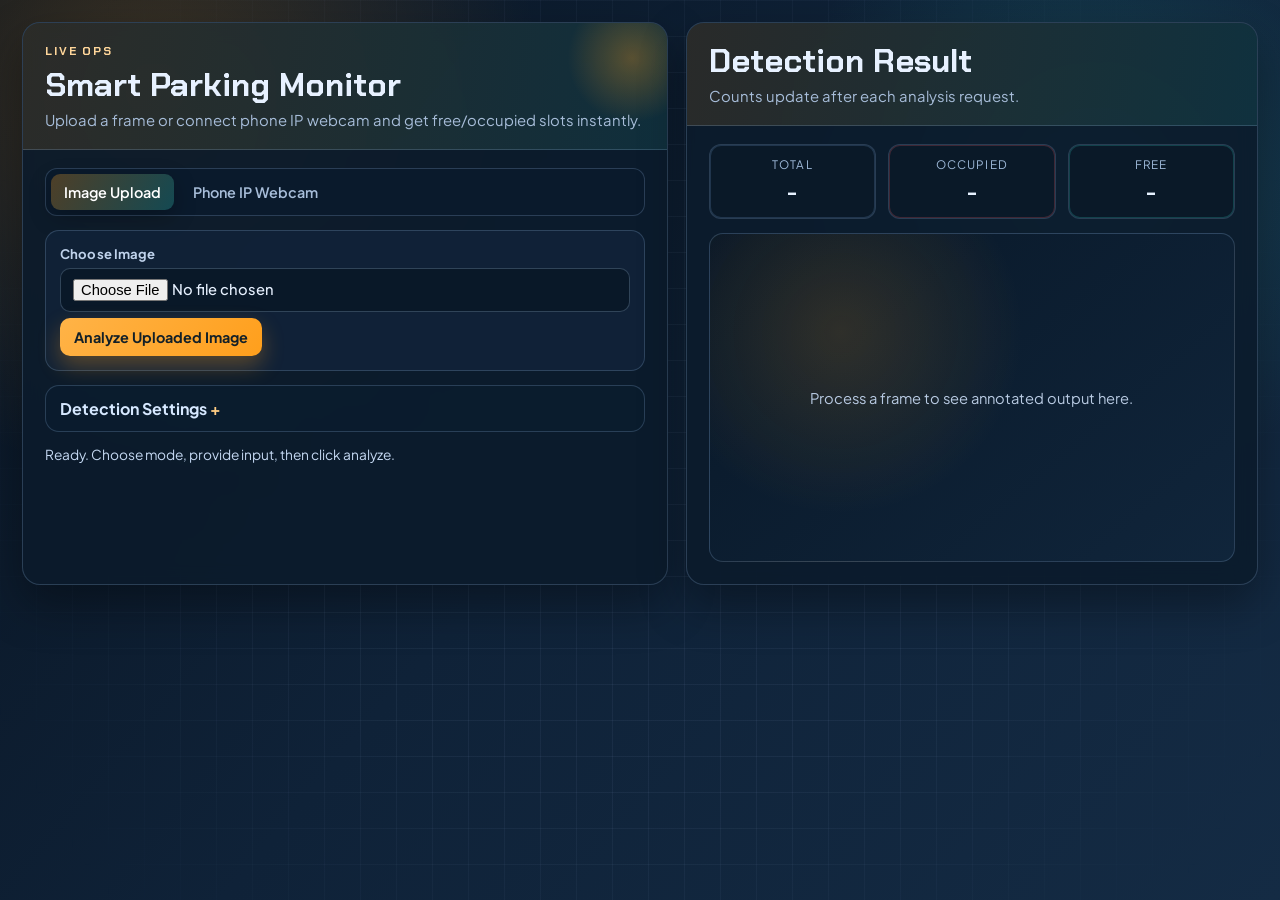
<file: frontend/parking_dashboard.html>
<!doctype html>
<html lang="en">
<head>
  <meta charset="utf-8">
  <meta name="viewport" content="width=device-width, initial-scale=1">
  <title>Smart Parking Monitor</title>
  <link rel="preconnect" href="https://fonts.googleapis.com">
  <link rel="preconnect" href="https://fonts.gstatic.com" crossorigin>
  <link href="https://fonts.googleapis.com/css2?family=Chakra+Petch:wght@500;700&family=Plus+Jakarta+Sans:wght@400;600;700&display=swap" rel="stylesheet">
  <link rel="stylesheet" href="styles.css">
</head>
<body>
  <div class="bg-grid"></div>
  <main class="layout" id="appRoot">
    <section class="hero card">
      <div class="card-header hero-header">
        <p class="eyebrow">LIVE OPS</p>
        <h1>Smart Parking Monitor</h1>
        <div class="subtitle">Upload a frame or connect phone IP webcam and get free/occupied slots instantly.</div>
      </div>
      <div class="content">
        <div class="mode-toggle" role="tablist" aria-label="Input mode">
          <button id="modeImageBtn" class="active" data-mode="image" role="tab">Image Upload</button>
          <button id="modeIpcamBtn" data-mode="ipcam" role="tab">Phone IP Webcam</button>
        </div>

        <div id="imageModePanel" class="panel block-panel">
          <div class="field full">
            <label for="imageFile">Choose Image</label>
            <input id="imageFile" type="file" accept="image/*" />
          </div>
          <div class="actions compact">
            <button class="btn btn-primary" id="analyzeImageBtn">Analyze Uploaded Image</button>
          </div>
        </div>

        <div id="ipcamModePanel" class="panel block-panel hidden">
          <div class="field full">
            <label for="ipcamUrl">IP Webcam URL</label>
            <input id="ipcamUrl" type="text" placeholder="http://192.168.1.23:8080/video or /shot.jpg" />
          </div>
          <div class="field full inline-note">
            <span>Tip: use your phone with an IP webcam app and keep both devices on same Wi-Fi.</span>
          </div>
          <div class="field-row">
            <div class="field">
              <label for="liveInterval">Live Pull Every (seconds)</label>
              <input id="liveInterval" type="number" min="1" value="2" />
            </div>
          </div>
          <div class="actions compact">
            <button class="btn btn-secondary" id="captureIpcamBtn">Capture & Analyze</button>
            <button class="btn btn-light" id="toggleLiveBtn">Start Live Pull</button>
          </div>
        </div>

        <details class="advanced">
          <summary>Detection Settings</summary>
          <div class="grid settings-grid" id="formGrid">
            <div class="field">
              <label for="modelPath">Model Path</label>
              <input id="modelPath" type="text" value="yolo11n.pt" />
            </div>
            <div class="field">
              <label for="backend">Backend</label>
              <select id="backend">
                <option value="ultralytics">ultralytics</option>
                <option value="opencv">opencv (ONNX)</option>
              </select>
            </div>

            <div class="field">
              <label for="slotsPath">Slots File</label>
              <input id="slotsPath" type="text" value="annotated_parking_coords.txt" />
            </div>
            <div class="field">
              <label for="device">Device</label>
              <input id="device" type="text" value="cpu" />
            </div>

            <div class="field">
              <label for="imgsz">Image Size</label>
              <input id="imgsz" type="number" value="416" min="128" step="32" />
            </div>
            <div class="field">
              <label for="conf">Confidence</label>
              <input id="conf" type="number" value="0.25" step="0.01" min="0" max="1" />
            </div>

            <div class="field">
              <label for="gridRows">Grid Rows (optional)</label>
              <input id="gridRows" type="number" min="0" value="0" />
            </div>
            <div class="field">
              <label for="gridCols">Grid Cols (optional)</label>
              <input id="gridCols" type="number" min="0" value="0" />
            </div>

            <div class="field full">
              <label for="gridRoi">Grid ROI (optional: x1,y1,x2,y2)</label>
              <input id="gridRoi" type="text" placeholder="Example: 0,0,830,1280" />
            </div>
          </div>
        </details>

        <div class="hint" id="feedbackText">Ready. Choose mode, provide input, then click analyze.</div>
      </div>
    </section>

    <section class="card result-card">
      <div class="card-header">
        <h1>Detection Result</h1>
        <div class="subtitle">Counts update after each analysis request.</div>
      </div>
      <div class="content">
        <div class="status-row">
          <div class="metric total">
            <div class="label">Total</div>
            <div class="value" id="metricTotal">-</div>
          </div>
          <div class="metric occupied">
            <div class="label">Occupied</div>
            <div class="value" id="metricOccupied">-</div>
          </div>
          <div class="metric free">
            <div class="label">Free</div>
            <div class="value" id="metricFree">-</div>
          </div>
        </div>

        <div class="image-wrap">
          <img id="previewImage" alt="Annotated parking output preview" />
          <div id="previewPlaceholder" class="preview-placeholder">
            Process a frame to see annotated output here.
          </div>
        </div>
      </div>
    </section>
  </main>

  <script src="app.js"></script>
</body>
</html>
</file>
<file: frontend/styles.css>
:root {
  --bg: #091421;
  --bg-2: #0f2238;
  --panel: rgba(12, 27, 44, 0.9);
  --panel-soft: rgba(18, 37, 59, 0.8);
  --ink: #e7f1ff;
  --muted: #a7bdd9;
  --line: rgba(137, 173, 212, 0.25);
  --accent: #ff9f1c;
  --accent-2: #2ec4b6;
  --danger: #ff5a5f;
  --radius: 18px;
  --shadow: 0 20px 45px rgba(0, 0, 0, 0.35);
}

* {
  box-sizing: border-box;
}

body {
  margin: 0;
  min-height: 100vh;
  color: var(--ink);
  font-family: "Plus Jakarta Sans", "Segoe UI", sans-serif;
  background:
    radial-gradient(circle at 12% 10%, rgba(255, 159, 28, 0.2), transparent 28%),
    radial-gradient(circle at 85% 20%, rgba(46, 196, 182, 0.2), transparent 24%),
    linear-gradient(130deg, var(--bg) 0%, var(--bg-2) 48%, #142b44 100%);
  padding: 22px;
}

.bg-grid {
  position: fixed;
  inset: 0;
  pointer-events: none;
  background-image:
    linear-gradient(rgba(180, 210, 255, 0.06) 1px, transparent 1px),
    linear-gradient(90deg, rgba(180, 210, 255, 0.06) 1px, transparent 1px);
  background-size: 36px 36px;
  -webkit-mask-image: radial-gradient(circle at center, black 45%, transparent 90%);
  mask-image: radial-gradient(circle at center, black 45%, transparent 90%);
}

.layout {
  width: min(1260px, 100%);
  margin: 0 auto;
  display: grid;
  grid-template-columns: 1.06fr 0.94fr;
  gap: 18px;
  position: relative;
  z-index: 1;
}

.card {
  border-radius: var(--radius);
  border: 1px solid var(--line);
  background: var(--panel);
  box-shadow: var(--shadow);
  -webkit-backdrop-filter: blur(10px);
  backdrop-filter: blur(10px);
  overflow: hidden;
}

.hero {
  animation: riseIn 420ms ease;
}

.result-card {
  animation: riseIn 520ms ease;
}

@keyframes riseIn {
  from {
    opacity: 0;
    transform: translateY(10px);
  }
  to {
    opacity: 1;
    transform: translateY(0);
  }
}

.card-header {
  padding: 20px 22px;
  border-bottom: 1px solid var(--line);
  background:
    linear-gradient(100deg, rgba(255, 159, 28, 0.12), rgba(46, 196, 182, 0.12));
}

.hero-header {
  position: relative;
}

.hero-header::after {
  content: "";
  position: absolute;
  right: -30px;
  top: -30px;
  width: 130px;
  height: 130px;
  border-radius: 999px;
  background: radial-gradient(circle, rgba(255, 159, 28, 0.3), transparent 70%);
}

.eyebrow {
  margin: 0 0 8px;
  font: 700 0.74rem "Chakra Petch", sans-serif;
  letter-spacing: 0.16em;
  color: #ffd69a;
}

h1 {
  margin: 0;
  font-family: "Chakra Petch", sans-serif;
  font-size: clamp(1.45rem, 2.65vw, 2.05rem);
  line-height: 1.1;
}

.subtitle {
  margin-top: 8px;
  color: var(--muted);
  font-size: 0.93rem;
}

.content {
  padding: 18px 22px 22px;
  display: grid;
  gap: 14px;
}

.mode-toggle {
  display: inline-flex;
  border: 1px solid var(--line);
  border-radius: 12px;
  background: rgba(11, 28, 46, 0.85);
  padding: 5px;
  gap: 6px;
}

.mode-toggle button {
  border: 0;
  border-radius: 9px;
  background: transparent;
  color: var(--muted);
  padding: 9px 13px;
  font: 600 0.9rem "Plus Jakarta Sans", sans-serif;
  cursor: pointer;
  transition: all 160ms ease;
}

.mode-toggle button.active {
  background: linear-gradient(120deg, rgba(255, 159, 28, 0.28), rgba(46, 196, 182, 0.28));
  color: #ffffff;
  box-shadow: 0 7px 22px rgba(0, 0, 0, 0.25);
}

.panel {
  border-radius: 14px;
  border: 1px solid var(--line);
  background: var(--panel-soft);
}

.block-panel {
  padding: 14px;
}

.grid {
  display: grid;
  grid-template-columns: 1fr 1fr;
  gap: 12px;
}

.settings-grid {
  padding-top: 12px;
}

.field {
  display: grid;
  gap: 6px;
}

.field.full {
  grid-column: 1 / -1;
}

.field-row {
  display: grid;
  grid-template-columns: minmax(180px, 280px);
  gap: 12px;
}

.hidden {
  display: none !important;
}

label {
  font-size: 0.82rem;
  font-weight: 700;
  color: #bfd2eb;
  letter-spacing: 0.01em;
}

input,
select {
  width: 100%;
  border: 1px solid rgba(165, 196, 230, 0.25);
  border-radius: 10px;
  background: rgba(9, 24, 40, 0.92);
  color: var(--ink);
  padding: 10px 12px;
  font: 500 0.92rem "Plus Jakarta Sans", sans-serif;
}

input::placeholder {
  color: rgba(194, 213, 235, 0.55);
}

input:focus,
select:focus {
  outline: 2px solid rgba(255, 159, 28, 0.4);
  border-color: rgba(255, 159, 28, 0.62);
}

.inline-note {
  font-size: 0.84rem;
  color: #c4d6ee;
}

.actions {
  display: flex;
  flex-wrap: wrap;
  gap: 10px;
}

.actions.compact {
  margin-top: 6px;
}

.btn {
  border: 0;
  border-radius: 10px;
  padding: 10px 14px;
  font: 700 0.9rem "Plus Jakarta Sans", sans-serif;
  cursor: pointer;
  transition: transform 120ms ease, box-shadow 120ms ease, opacity 120ms ease;
}

.btn:hover {
  transform: translateY(-1px);
}

.btn:disabled {
  opacity: 0.45;
  cursor: not-allowed;
  transform: none;
}

.btn-primary {
  color: #132028;
  background: linear-gradient(130deg, #ffb347, #ff9f1c);
  box-shadow: 0 10px 22px rgba(255, 159, 28, 0.3);
}

.btn-secondary {
  color: #032322;
  background: linear-gradient(130deg, #66e2d5, #2ec4b6);
  box-shadow: 0 10px 22px rgba(46, 196, 182, 0.26);
}

.btn-light {
  background: rgba(213, 233, 255, 0.15);
  color: #daebff;
  border: 1px solid rgba(167, 196, 228, 0.3);
}

.advanced {
  border: 1px solid var(--line);
  border-radius: 14px;
  background: rgba(11, 29, 47, 0.7);
  padding: 12px 14px;
}

.advanced summary {
  cursor: pointer;
  list-style: none;
  font-weight: 700;
  color: #d6e8ff;
}

.advanced summary::-webkit-details-marker {
  display: none;
}

.advanced summary::after {
  content: " +";
  color: #ffcd83;
}

.advanced[open] summary::after {
  content: " -";
}

.status-row {
  display: grid;
  grid-template-columns: repeat(3, minmax(0, 1fr));
  gap: 12px;
}

.metric {
  border-radius: 12px;
  border: 1px solid var(--line);
  text-align: center;
  padding: 12px;
  background: rgba(10, 26, 42, 0.9);
}

.metric.total {
  box-shadow: inset 0 0 0 1px rgba(127, 170, 218, 0.2);
}

.metric.occupied {
  box-shadow: inset 0 0 0 1px rgba(255, 90, 95, 0.22);
}

.metric.free {
  box-shadow: inset 0 0 0 1px rgba(46, 196, 182, 0.24);
}

.metric .label {
  font-size: 0.73rem;
  text-transform: uppercase;
  letter-spacing: 0.1em;
  color: #9db8d8;
}

.metric .value {
  font: 700 1.42rem "Chakra Petch", sans-serif;
  margin-top: 4px;
}

.image-wrap {
  width: 100%;
  aspect-ratio: 16 / 10;
  border-radius: 14px;
  border: 1px solid var(--line);
  overflow: hidden;
  background:
    radial-gradient(circle at 25% 30%, rgba(255, 159, 28, 0.15), transparent 40%),
    linear-gradient(140deg, rgba(9, 24, 40, 0.95), rgba(17, 38, 60, 0.95));
  position: relative;
}

.image-wrap img {
  width: 100%;
  height: 100%;
  object-fit: contain;
  display: block;
}

.preview-placeholder {
  position: absolute;
  inset: 0;
  display: grid;
  place-items: center;
  color: #b8cae2;
  font-size: 0.92rem;
  text-align: center;
  padding: 18px;
}

.hint {
  font-size: 0.86rem;
  color: #c4d8f2;
}

.hint.error {
  color: var(--danger);
  font-weight: 700;
}

@media (max-width: 1030px) {
  .layout {
    grid-template-columns: 1fr;
  }
}

@media (max-width: 640px) {
  body {
    padding: 12px;
  }

  .grid,
  .status-row,
  .field-row {
    grid-template-columns: 1fr;
  }

  .mode-toggle {
    width: 100%;
  }

  .mode-toggle button {
    flex: 1;
  }

  .actions {
    display: grid;
    grid-template-columns: 1fr;
  }
}
</file>
